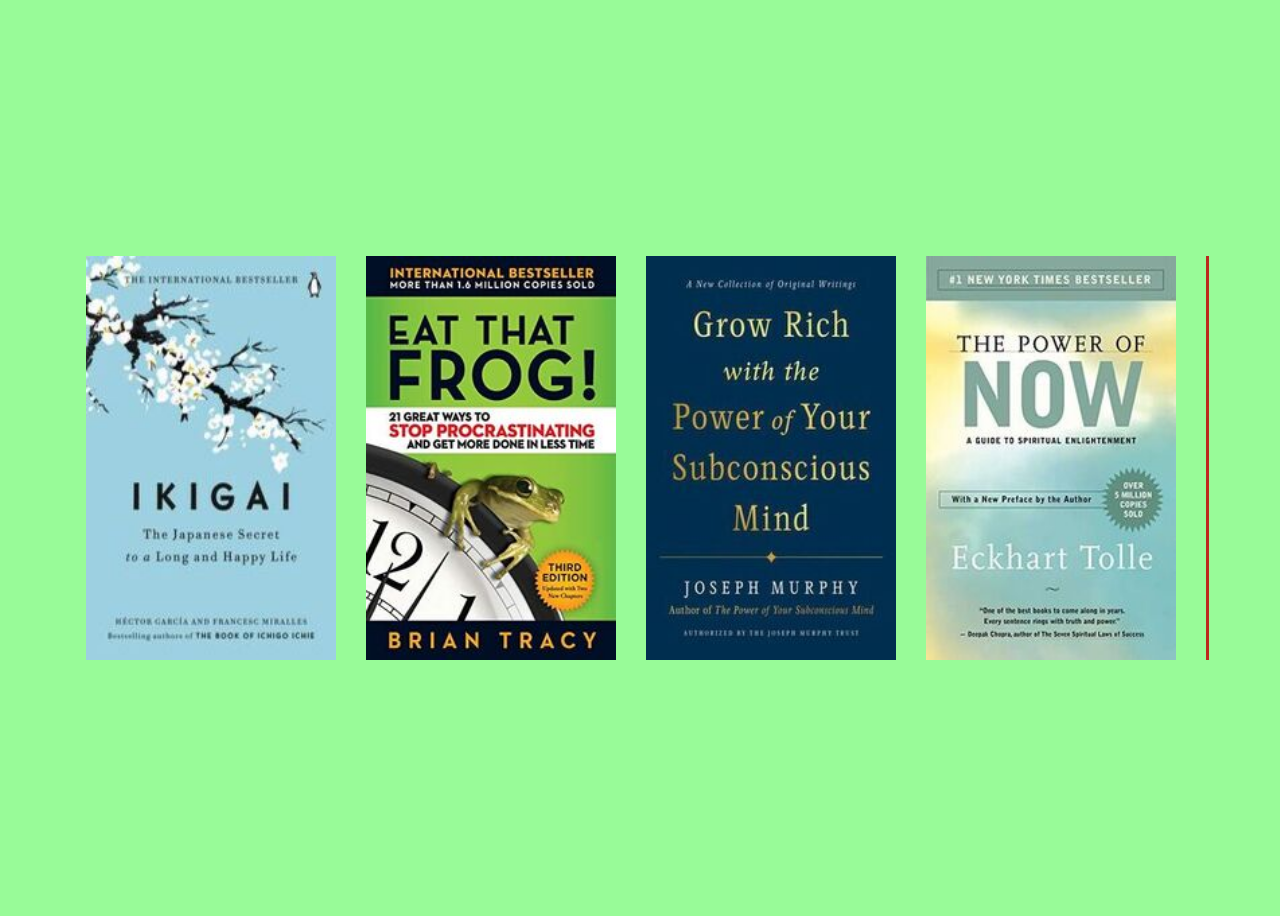
<file: pratcice.html>
<!DOCTYPE html>
<html lang="en">
<head>
    <meta charset="UTF-8">
    <meta http-equiv="X-UA-Compatible" content="IE=edge">
    <meta name="viewport" content="width=device-width, initial-scale=1.0">
    <title>Document</title>
    <style>
        body{
            min-height: 100vh;
            display: grid;
            place-items: center;
            background-color: palegreen;
        }
        .container
        {
            height: 550px;
            margin: auto;
            position: relative;
            width: 90%;
            display: grid;
            place-items: center;
            overflow: hidden;
        }
        .slide-container
        {
            display: flex;
            width: calc(250px * 18);
            animation: scroll 25s linear infinite;
        }
        .slide-container:hover
        {
            animation-play-state: paused;
        }
        @keyframes scroll {
            0%
            {
                transform: translateX(0);
            }
            100%
            {
                transform: translateX(calc(-250px * 9));
            }
      
        }

        .slide-img
            {
                height:250px;
                width: 250px;
                display: flex;
                place-items: center;
                padding: 15px;
                perspective: 100px;
                
            }
            img{
                width: 100%;
                transition: transform 0s;
            }
            img:hover
            {
                transform: translateZ(20px);
            }
    </style>
</head>
<body>
    <div class="container">
        <div class="slide-container">
            <div class="slide-img">
                <img src="img/book1.jpg" alt="">
               
            </div>
            <div class="slide-img">
                <img src="img/book2.jpg" alt="">
               
            </div>

            <div class="slide-img">
                <img src="img/book3.jpg" alt="">
               
            </div>

            <div class="slide-img">
                <img src="img/book4.jpg" alt="">
                
            </div>
            <div class="slide-img">
                <img src="img/book5.jpg" alt="">
              
            </div>
            <div class="slide-img">
                <img src="img/book7.jpg" alt="">
              
            </div>
            <div class="slide-img">
                <img src="img/book1.jpg" alt="">
              
            </div>
            <div class="slide-img" id="last">
                <img src="img/book2.jpg" alt="">
              
            </div>
        </div>

    </div>
<script>

var swiper = new Swiper(".container", {
     loop:true,
     centeredSlides:true,
     autoplay:{
        delay:9500,
        disableOnInteraction:false,
     },
     
      breakpoints: {
        0: {
          slidesPerView: 2,
        
        },
        768: {
          slidesPerView: 2,
         
        },
        1024: {
          slidesPerView: 5,
         
        },
      },
    });
</script>
</body>
</html>
</file>
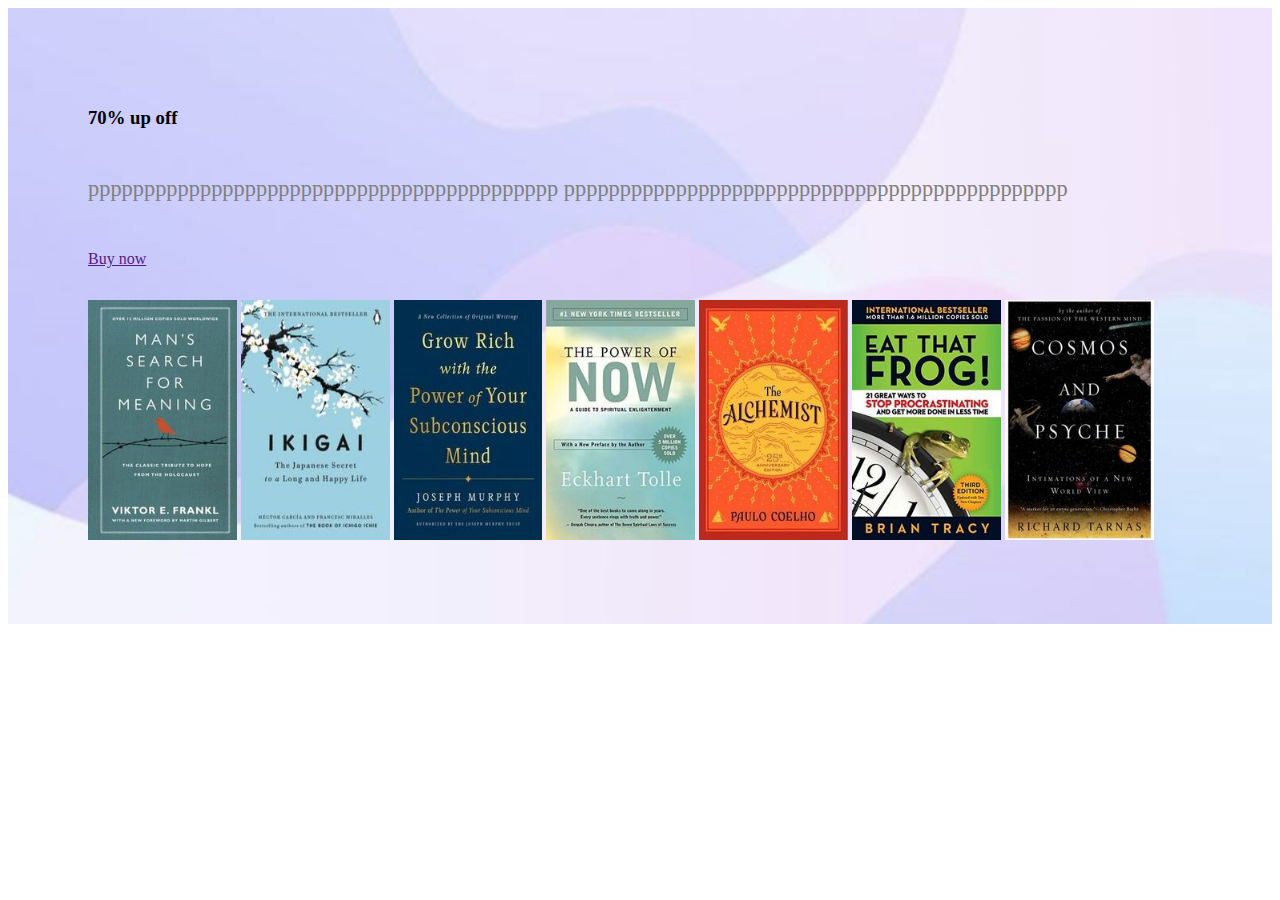
<file: slider.html>
<!DOCTYPE html>
<html lang="en">
<head>
    <meta charset="UTF-8">
    <meta http-equiv="X-UA-Compatible" content="IE=edge">
    <meta name="viewport" content="width=device-width, initial-scale=1.0">
    <title>Document</title>
    <style>
        section
        {
            padding: 5rem;
        }
        .home
        {
            background: url('img/bg3.jpg' ) no-repeat;
            background-size: cover;
        background-position: center;
        }
        .home .row
        {
            display: flex;
            align-items: center;
            flex-wrap: wrap;
            gap: 2rem;
        }
        .home .row .content
        {
            flex: 1 1 42rem;
        }
        .home .row .book-slider
        {
            flex: 1 1 42rem;
        }
        .home .row .book-slider a{
            flex: 1 1 42rem;
            text-align: center;
            margin-top: 2rem;
        }
        .home .row .book-slider a img
        {
            height: 15rem;

        }

        .home .row .book-slider a:hover img
        {
            transform: scale(.9);
        }

        .home .row .book-slider .stand
        {
            width: 100%;
            margin-top: -2rem;
        }
        .home .row .content h3
        {
            color:black;
            font-size: 4.5 rem;
        }

        .home .row .content p{
            color: grey;
            font-size: 1.4rem;
            line-height: 2;
            padding: 1rem 0;
        }
    </style>
</head>
<body>
    <section class="home">
        <div class="row">
            <div class="content">
                <h3>70% up off</h3>
                <p>pppppppppppppppppppppppppppppppppppppppppp
                    ppppppppppppppppppppppppppppppppppppppppppppp
                </p>
                <a href="" class="btn">Buy now</a>
            </div>
            <div class=" swiper book-slider">
                <div class="swiper-wrapper">
                <a href="" class="swiper-slide"><img src="img/book1 (3).jpg" alt=""></a>
                <a href="" class="swiper-slide"><img src="img/book1.jpg" alt=""></a>
                <a href="" class="swiper-slide"><img src="img/book3.jpg" alt=""></a>
                <a href="" class="swiper-slide"><img src="img/book4.jpg" alt=""></a>
                <a href="" class="swiper-slide"><img src="img/book5.jpg" alt=""></a>
                <a href="" class="swiper-slide" ><img src="img/book2.jpg" alt=""></a>
                <a href="" class="swiper-slide"><img src="img/book7.jpg" alt=""></a>
            </div>

        </div>
    </section>
    <script>
        var swiper = new Swiper(".book-slider", {
   
   loop:true,
   centeredSlides:true,
   autoplay:
   {delay:9500,
 disableOnInteraction:false,
},
      breakpoints: {
        0: {
          slidesPerView: 1,
        
        },
        768: {
          slidesPerView: 2,
         
        },
        1024: {
          slidesPerView: 3,
      
        },
      },
    });
    </script>
</body>
</html>
</file>
